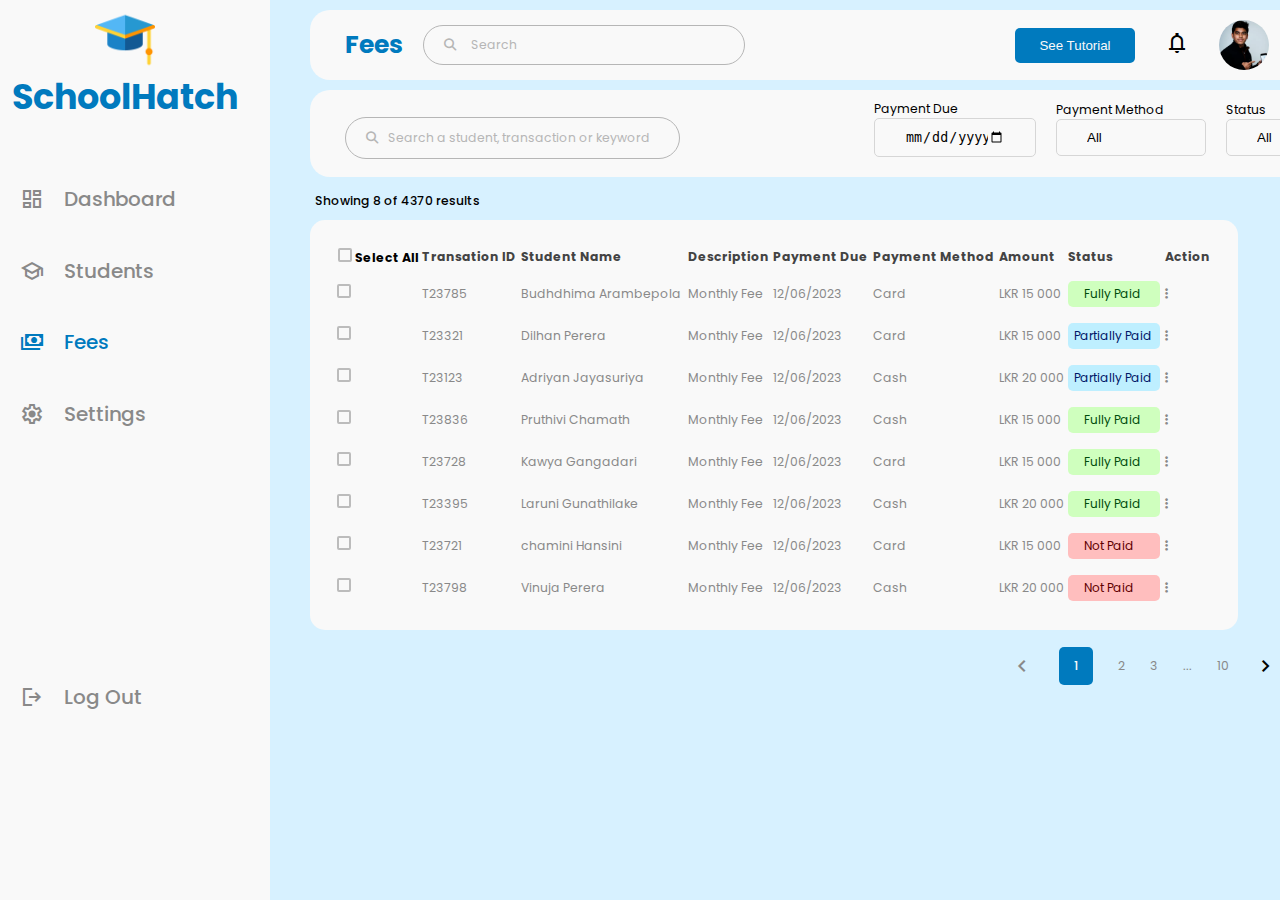
<file: Schoolhatch/feecollection.html>
<!DOCTYPE html>
<html lang="en">
<head>
    <meta charset="UTF-8">
    <meta name="viewport" content="width=device-width, initial-scale=1.0">
    <title>Fees</title>

    <!--material icon CDN-->
    <link href="https://fonts.googleapis.com/css2?family=Material+Symbols+Sharp" rel="stylesheet">
    
    <!--font awesome CDN-->
    <link href ="https://cdnjs.cloudflare.com/ajax/libs/font-awesome/6.4.0/css/all.min.css" rel="stylesheet">
    
    <!--link style sheet-->
    <link rel ="stylesheet" href="./style.css">
    
</head>
<body>
    <div class="containerStudents">
        <aside>
            <!--logo-->
            <div class="top">
                <div class="logo">
                    <img src="./images/mortarboard.png">
                    <h1 class="primary">SchoolHatch</h1>
                </div>

                <div class="close">
                    <span class="material-symbols-sharp">close</span>
                </div>
            </div>
            <!--menu bar-->
            <div class="sidebar">
                <!--Dashboard btn link-->
                <a href = "dashboard.html">
                    <span class="material-symbols-sharp">dashboard</span>
                    <h4>Dashboard</h4>
                </a>
                <!--Students btn link-->
                <a href = "students.html" >
                    <span class="material-symbols-sharp">school</span>
                    <h4>Students</h4>
                </a>

                <!--Fees btn link-->
                <a href = "feecollection.html" class="active">
                    <span class="material-symbols-sharp">payments</span>
                    <h4>Fees</h4>
                </a>

                <!--Settings btn link-->
                <a href = "#">
                    <span class="material-symbols-sharp">settings</span>
                    <h4>Settings</h4>
                </a>

                <!--Log out btn link-->
                <a href = "index.html">
                    <span class="material-symbols-sharp">logout</span>
                    <h4>Log Out</h4>
                </a>
            </div>
        </aside>

        <main>
            <!----------header section------------>
            <div class="top">
                <!---------page title--------------->
                <div class="pagetitle">
                    <h2 class="primary">Fees</h2>
                </div>

                <!----------search bar------------>
                    <div class="search-bar">
                        <span><i class="fa-solid fa-magnifying-glass"></i></span>
                        <p>Search</p>
                    </div>
    
                    <!---------top right section----------->
                    <div class="top-right">
                        <!--------menu icon------------>
                        <div class="menu-btn">
                            <span class="material-symbols-sharp">menu</span>
                        </div>
                        <!---------tutorial button------------>
                        <div class="tutorial-button">
                            <button> See Tutorial</button>
                        </div>
    
                        <!------notification icon-------------->
                        <div class="notification">
                            <span class="material-symbols-sharp">notifications</span>
                        </div>
            
                        <!--------profile picture icon----------->
                        <div class="profile-picture">
                            <img src="./images/profilepic.webp"/>
                            <div class="text">
                                <h5>Maarten Perera</h5>
                                <small>Admin</small>
                        </div>
                        </div>
                    </div>


                </div>

                <!---------filters----------->
            <div class="filters">

                
                <div class="filter-bar">
                    <!--------search bar for table------->
                    <div class="searchBarfees">
                        <span><i class="fa-solid fa-magnifying-glass"></i></span>
                        <p>Search a student, transaction or keyword</p>
                    </div>

                    <div class="filters">
                        <!--------payment due filter-------->
                    <div class="paymentDueFilter">
                        <p>Payment Due</p>
                        <input type="date" name="payment due date" class="filter">
                    </div>

                    <!--------payment method filter---------->
                    <div class="payMethodFilter">
                        <p>Payment Method</p>
                        <select name="method" class="filter">
                            <option value="All">All</option>
                            <option value="card">Card</option>
                            <option value="cash">Cash</option>
                        </select>
                    </div>

                    <!---------status filter------------>
                    <div class="statusFilter">
                        <p>Status</p>
                        <select name="status" class="filter">
                            <option value="All">All</option>
                            <option value="Fully Paid">Fully Paid</option>
                            <option value="Partially Paid">Partially Paid</option>
                            <option value="Not Paid">Not Paid</option>
                        </select>
                    </div>

                </div>
                </div>

                
            </div>

            <!--results-->
            <div class="results">
                <p>Showing 8 of 4370 results</p>
            </div>

            
                <!--Student details table-->
            <div class="feetable">

                    <table class="table">
                        <thead>
                            <tr>
                                <th id="selectall"><label for="SelectAll"><input type="checkbox" name="">
                                    Select All</Select></label></th>
                                <th class="title">Transation ID</th>
                                <th class="title">Student Name</th>
                                <th class="title">Description</th>
                                <th class="title">Payment Due</th>
                                <th class="title">Payment Method</th>
                                <th class="title">Amount</th>
                                <th class="title">Status</th>
                                <th class="title">Action</th>
                            </tr>
                        </thead>

                        <tbody>
                            <tr>
                                <td><input type="checkbox" class="select" name=""></td>
                                <td>T23785</td>
                                <td>Budhdhima Arambepola</td>
                                <td>Monthly Fee</td>
                                <td>12/06/2023</td>
                                <td>Card</td>
                                <td>LKR 15 000</td>
                                <td><p class="fullypaid">Fully Paid</p></td>
                                <td><span><i class="fa-solid fa-ellipsis-vertical"></i></span></td>
                            </tr>

                            <tr>
                                <td><input type="checkbox" name="select"></td>
                                <td>T23321</td>
                                <td>Dilhan Perera</td>
                                <td>Monthly Fee</td>
                                <td>12/06/2023</td>
                                <td>Card</td>
                                <td>LKR 15 000</td>
                                <td> <p class="partiallypaid">Partially Paid</p></td>
                                <td><span><i class="fa-solid fa-ellipsis-vertical"></i></span></td>
                            </tr>

                            <tr>
                                <td><input type="checkbox" name="select"></td>
                                <td>T23123</td>
                                <td>Adriyan Jayasuriya</td>
                                <td>Monthly Fee</td>
                                <td>12/06/2023</td>
                                <td>Cash</td>
                                <td>LKR 20 000</td>
                                <td> <p class="partiallypaid">Partially Paid</p></td>
                                <td><span><i class="fa-solid fa-ellipsis-vertical"></i></span></td>
                            </tr>

                            <tr>
                                <td><input type="checkbox" name="select"></td>
                                <td>T23836</td>
                                <td>Pruthivi Chamath</td>
                                <td>Monthly Fee</td>
                                <td>12/06/2023</td>
                                <td>Cash</td>
                                <td>LKR 15 000</td>
                                <td><p class="fullypaid">Fully Paid</p></td>
                                <td><span><i class="fa-solid fa-ellipsis-vertical"></i></span></td>
                            </tr>

                            <tr>
                                <td><input type="checkbox" name="select"></td>
                                <td>T23728</td>
                                <td>Kawya Gangadari</td>
                                <td>Monthly Fee</td>
                                <td>12/06/2023</td>
                                <td>Card</td>
                                <td>LKR 15 000</td>
                                <td><p class="fullypaid">Fully Paid</p></td>
                                <td><span><i class="fa-solid fa-ellipsis-vertical"></i></span></td>
                            </tr>

                            <tr>
                                <td><input type="checkbox" name="select"></td>
                                <td>T23395</td>
                                <td>Laruni Gunathilake</td>
                                <td>Monthly Fee</td>
                                <td>12/06/2023</td>
                                <td>Cash</td>
                                <td>LKR 20 000</td>
                                <td><p class="fullypaid">Fully Paid</p></td>
                                <td><span><i class="fa-solid fa-ellipsis-vertical"></i></span></td>
                            </tr>

                            <tr>
                                <td><input type="checkbox" name="select"></td>
                                <td>T23721</td>
                                <td>chamini Hansini</td>
                                <td>Monthly Fee</td>
                                <td>12/06/2023</td>
                                <td>Card</td>
                                <td>LKR 15 000</td>
                                <td><p class="notpaid">Not Paid</p></td>
                                <td><span><i class="fa-solid fa-ellipsis-vertical"></i></span></td>
                            </tr>

                            <tr>
                                <td><input type="checkbox" name="select"></td>
                                <td>T23798</td>
                                <td>Vinuja Perera</td>
                                <td>Monthly Fee</td>
                                <td>12/06/2023</td>
                                <td>Cash</td>
                                <td>LKR 20 000</td>
                                <td><p class="notpaid">Not Paid</p></td>
                                <td><span><i class="fa-solid fa-ellipsis-vertical"></i></span></td>
                            </tr>


                        </tbody>
                    </table>
            </div>

            <!---------pagination-------------->
            <div class="pagination">
                <div class="pages">
                    <span class="material-symbols-sharp subtext">navigate_before</span>
                    <p class="active">1</p>
                    <p class="subtext">2</p>
                    <p class="subtext">3</p>
                    <p class="subtext">...</p>
                    <p class="subtext">10</p>
                    <span class="material-symbols-sharp">navigate_next</span>
                </div>

                <!--------go to page pagination------------>
                <div class="gotopage">
                    <p class="title">Go to page</p>
                    <input type="text" name="navigate page" placeholder="1">
                    <div class="go">
                            <p class="primary">Go</p>
                            <span class="material-symbols-sharp">navigate_next</span>
                    </div>
                </div>
            </div>

        </main>
    </div>
</body>
</html>
</file>
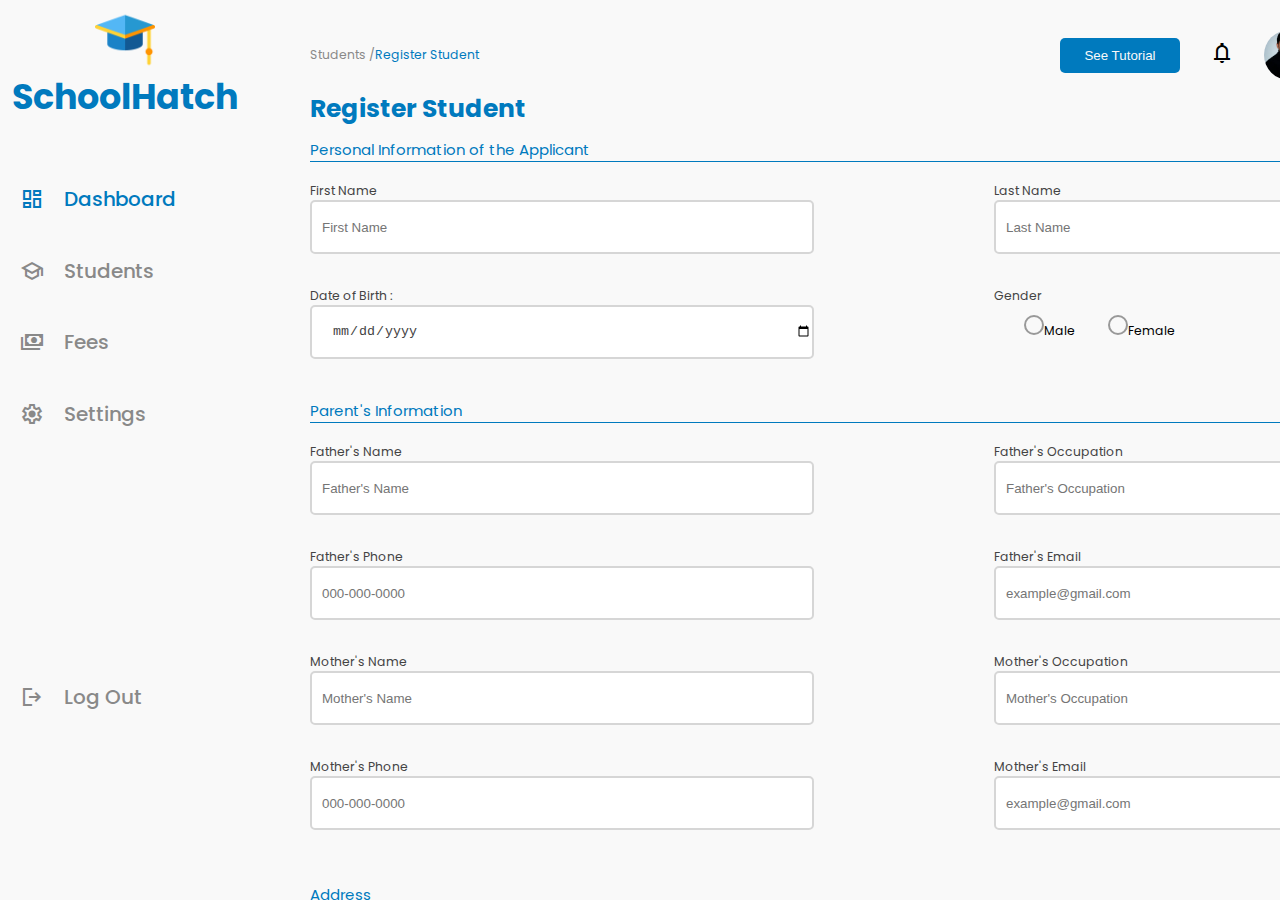
<file: Schoolhatch/registerstudent.html>
<!DOCTYPE html>
<html lang="en">
<head>
    <meta charset="UTF-8">
    <meta name="viewport" content="width=device-width, initial-scale=1.0">
    <title>Document</title>

    <!--material icon CDN-->
    <link href="https://fonts.googleapis.com/css2?family=Material+Symbols+Sharp" rel="stylesheet">
    
    <!--font awesome CDN-->
    <link href ="https://cdnjs.cloudflare.com/ajax/libs/font-awesome/6.4.0/css/all.min.css" rel="stylesheet">
    
    <!--link style sheet-->
    <link rel ="stylesheet" href="./style.css">


    <!--link script file-->
    <script defer src="index.js"></script>

</head>
<body>
    <div class="containerregstu">
        <aside>
            <!--logo-->
            <div class="top">
                <div class="logo">
                    <img src="./images/mortarboard.png">
                    <h1 class="primary">SchoolHatch</h1>
                </div>

                <div class="close">
                    <span class="material-symbols-sharp">close</span>
                </div>
            </div>
            <!--menu bar-->
            <div class="sidebar">
                <!--Dashboard btn link-->
                <a href = "dashboard.html" class="active" >
                    <span class="material-symbols-sharp">dashboard</span>
                    <h4>Dashboard</h4>
                </a>
                <!--Students btn link-->
                <a href = "students.html">
                    <span class="material-symbols-sharp">school</span>
                    <h4>Students</h4>
                </a>

                <!--Fees btn link-->
                <a href = "feecollection.html">
                    <span class="material-symbols-sharp">payments</span>
                    <h4>Fees</h4>
                </a>

                <!--Settings btn link-->
                <a href = "#">
                    <span class="material-symbols-sharp">settings</span>
                    <h4>Settings</h4>
                </a>

                <!--Log out btn link-->
                <a href = "index.html">
                    <span class="material-symbols-sharp">logout</span>
                    <h4>Log Out</h4>
                </a>
            </div>
        </aside>

        <main>
            <!--------header section------------>
            <div class="top">
                <div class="navigator">
                    <a href="students.html"><p class="subtext">Students / </p></a>
                    <a href="#"><p class="primary">Register Student</p></a>
                </div>
                <!-------top right section--------->
                <div class="top-right">
                    <!----tutorial button--------->
                    <div class="tutorial-button">
                        <button> See Tutorial</button>
                    </div>

                    <!-------notification icon--------->
                    <div class="notification">
                        <span class="material-symbols-sharp">notifications</span>
                    </div>
        
                    <!------profile picture -------->
                    <div class="profile-picture">
                        <img src="./images/profilepic.webp"/>
                        <div class="text">
                            <h5>Maarten Jayasuriya</h5>
                            <small>Admin</small>
                    </div>
                    </div>
                </div>
            </div>

            <!-------page title---------->
            <div class="pagetitle">
                <h2 class="primary">Register Student</h2>
            </div>

            <!-----student personal information section----------->
            <div class="personalinfo">
                <div class="personalinfotitle">
                    <h6 class="primary">Personal Information of the Applicant</h6>
                    <hr>
                </div>

            <!--student registraion form-->
            <form action = "students.html" name = "form" onsubmit = "return studentinfovalidation()">
                <div class="inputs">
                    <form>
                    <div class="names" id="inputgap">
                        <!------first name input------->
                        <div class="firstname">
                            <p class="title">First Name</p>
                            <input type="text" id = "fname" name="first name" placeholder="First Name" class="reginput">
                            <div id="errorfname" class="error"></div>
                        </div>

                        <!------last name input--------->
                        <div class="lastname">
                            <p class="title">Last Name</p>
                            <input type="text" id = "lname" name="last name" placeholder="Last Name" class="reginput">
                            <div id="errorlname" class="error"></div>
                        </div>
                    </div>

                    <div class="dobgender" id="inputgap">
                        <!--------dob input-------->
                        <div class="dob">
                            <p class="title">Date of Birth : </p>
                            <input type="date" name="date of birth" class="reginput">
                        </div>

                        <!--------gender input--------->
                        <div class="gender">
                            <p class="title">Gender</p>
                            <input type="radio" name="gender" value="male" class="regradio">Male
                            <input type="radio" name="gender" value="female">Female
                        </div>
                    </div>
                
            </div>

            <!--------parent infomation section----------->
            <div class="parentinfo">
                <div class="parentinfotitle">
                    <h6 class="primary">Parent's Information</h6>
                    <hr class="primary">
                </div>

                <div class="inputs">

                    <!--father's information-->
                    <div class="father">
                        <div class="nameoccupation" id="inputgap">
                            <!---------father's first name-->
                            <div class="fathername">
                                <p class="title">Father's Name</p>
                                <input type="text" id = "fathername" name="father name" placeholder="Father's Name" class="reginput">
                                <div id="errorfathername" class="error"></div>
                            </div>

                            <!--------father's occupation---------->
                            <div class="occupation">
                                <p class="title">Father's Occupation</p>
                                <input type="text" id = "fatheroccupation" name="occupation" placeholder="Father's Occupation" class="reginput">
                                <div id="errorfatheroccupation" class="error"></div>
                            </div>
                        </div>

                        <div class="fathercontact" id="inputgap">
                            <!---------father's phone number input---------->
                            <div class="phone">
                                <p class="title">Father's Phone</p>
                                <input type="text" id = "fatherphone" name="father phone" placeholder="000-000-0000" class="reginput">
                                <div id="errorfatherphone" class="error"></div>
                            </div>

                            <!-----------father's email input----------->
                            <div class="email">
                                <p class="title">Father's Email</p>
                                <input type="text" id = "fatheremail" name="father email" placeholder="example@gmail.com" class="reginput">
                                <div id="errorfatheremail" class="error"></div>
                            </div>
                        </div>
                    </div>

                    <!--maother's informations-->
                    <div class="mother">
                        <div class="nameoccupation" id="inputgap">
                            <!----------mother's name--------->
                            <div class="mothername">
                                <p class="title">Mother's Name</p>
                                <input type="text" id = "mothername" name="mother name" placeholder="Mother's Name" class="reginput">
                                <div id="errormothername" class="error"></div>
                            </div>

                            <!----------mother's occupation------------>
                            <div class="occupation">
                                <p class="title">Mother's Occupation</p>
                                <input type="text" id = "motheroccupation" name="occupation" placeholder="Mother's Occupation" class="reginput">
                                <div id="errormotheroccupation" class="error"></div>
                            </div>
                        </div>

                        <div class="mothercontact" id="inputgap">
                            <!--------mother's phone number input ------------->
                            <div class="phone">
                                <p class="title">Mother's Phone</p>
                                <input type="text" id = "motherphone" name="mother phone" placeholder="000-000-0000" class="reginput">
                                <div id="errormotherphone" class="error"></div>
                            </div>

                            <!---------mother's email input--------------->
                            <div class="email">
                                <p class="title">Mother's Email</p>
                                <input type="text" id = "motheremail" name="mother email" placeholder="example@gmail.com" class="reginput">
                                <div id = "errormotheremail" class = "error"></div>
                            </div>
                        </div>
                    </div>
                </div>
            </div>

            <!--address information-->
            <div class="address">
                <!--address title-->
                <div class="addresstitle">
                    <h6 class="primary">Address</h6>
                    <hr class="primary">
                </div>

                <!--address lines-->
                <div class="addresslines" id="inputgap">
                    
                    <!--address line 1-->
                    <div class="addressline1">
                        <p class="title">Address Line 1</p>
                        <input type="text" id = "addline" name="address line 1" placeholder="Address Line 1" class="reginput">
                        <div id="erroraddressline1" class="error"></div>
                    </div>

                    <!--address line 2-->
                    <div class="addressline2">
                        <p class="title">Address Line 2 <small>(optional)</small></p> 
                        <input type="text"  name="address line 2" placeholder="Address Line 2" class="reginput">
                    </div>
                </div>

                <!--city and postal code information-->
                <div class="citypostal" id="inputgap">
                    <!--city information-->
                    <div class="city">
                        <p class="title">City</p>
                        <input type="text" id = "city" name="city" placeholder="City" class="reginput">
                        <div id = "errorcity" class="error"></div>
                    </div>

                    <!--postal code information-->
                    <div class="postalcode">
                        <p class="title">Postal Code</p>
                        <input type="text" id = "postalcode" name="postalcode" placeholder="11500" class="reginput">
                        <div id = "errorpostal" class="error"></div>
                    </div>
                </div>

                <!-----------cancel, clear and register buttons------------>
                <div class="buttons">
                    <div class="cancelbtn">
                        <a href="students.html" class="buttoncancel">Cancel</a>
                    </div>

                    <div class="clearbtn">
                        <a href="#" type="reset" class="buttonmid">Clear</a>
                    </div>

                    <div class="registerbtn">
                        <input type="submit" value="Register" name="register" class="button"/>
                    </div>
                </div>

            </form>
            </div>

        </main>
    </div>
    
</body>
</html>
</file>
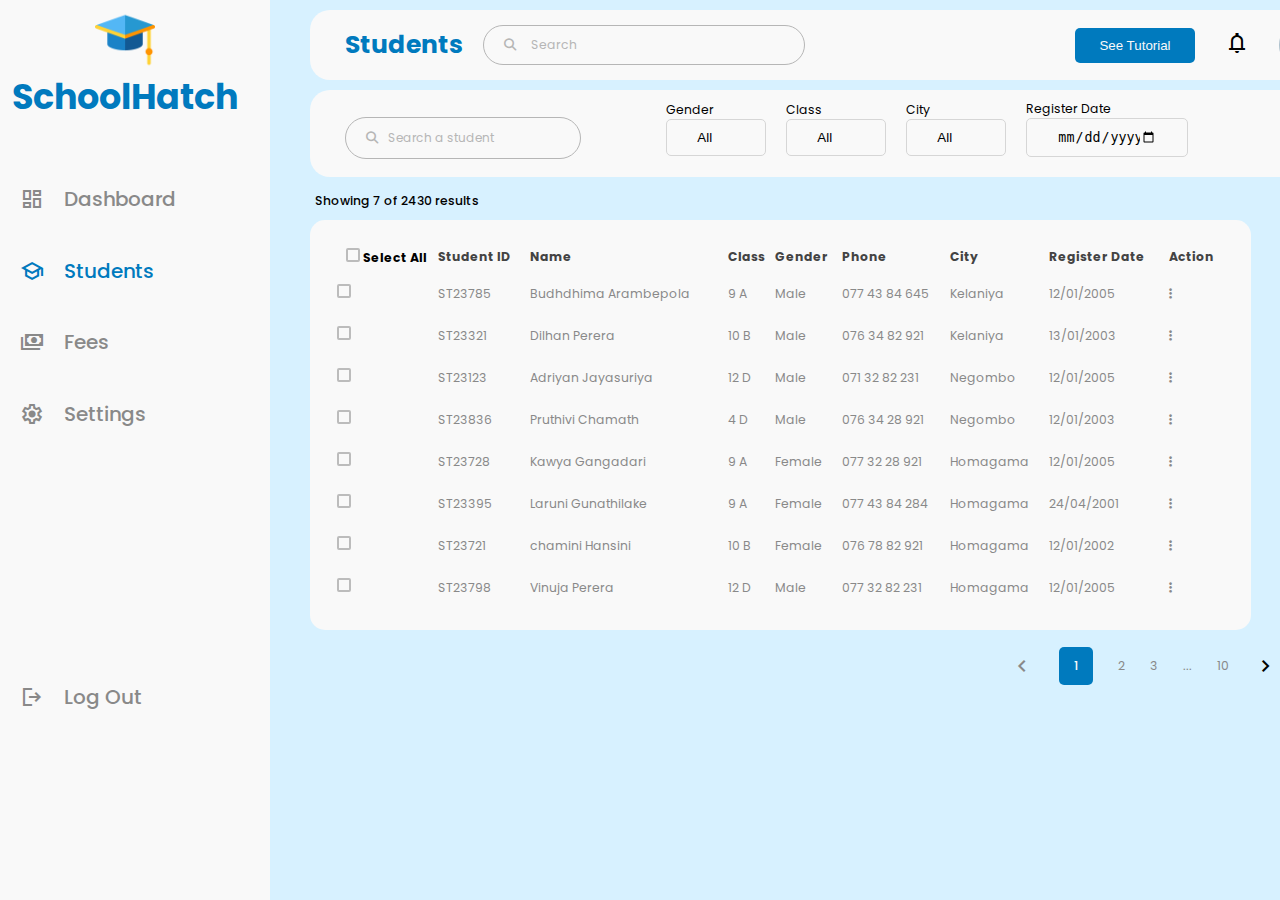
<file: Schoolhatch/students.html>
<!DOCTYPE html>
<html lang="en">
<head>
    <meta charset="UTF-8">
    <meta name="viewport" content="width=device-width, initial-scale=1.0">
    <title>Students</title>

    <!--material icon CDN-->
    <link href="https://fonts.googleapis.com/css2?family=Material+Symbols+Sharp" rel="stylesheet">
    
    <!--font awesome CDN-->
    <link href ="https://cdnjs.cloudflare.com/ajax/libs/font-awesome/6.4.0/css/all.min.css" rel="stylesheet">
    
    <!--link style sheet-->
    <link rel ="stylesheet" href="./style.css">
    
</head>
<body>
    <div class="containerStudents">
        <aside>
            <!--logo-->
            <div class="top">
                <div class="logo">
                    <img src="./images/mortarboard.png">
                    <h1 class="primary">SchoolHatch</h1>
                </div>

                <div class="close">
                    <span class="material-symbols-sharp">close</span>
                </div>
            </div>
            <!--menu bar-->
            <div class="sidebar">
                <!--Dashboard btn link-->
                <a href = "dashboard.html">
                    <span class="material-symbols-sharp">dashboard</span>
                    <h4>Dashboard</h4>
                </a>
                <!--Students btn link-->
                <a href = "students.html"  class="active">
                    <span class="material-symbols-sharp">school</span>
                    <h4>Students</h4>
                </a>

                <!--Fees btn link-->
                <a href = "feecollection.html">
                    <span class="material-symbols-sharp">payments</span>
                    <h4>Fees</h4>
                </a>

                <!--Settings btn link-->
                <a hre = "#">
                    <span class="material-symbols-sharp">settings</span>
                    <h4>Settings</h4>
                </a>

                <!--Log out btn link-->
                <a href = "index.html">
                    <span class="material-symbols-sharp">logout</span>
                    <h4>Log Out</h4>
                </a>
            </div>
        </aside>

        <main>
            <!---header section-->
            <div class="top">
                <!----------menu icon---------->
                <div class="menu-btn">
                    <span class="material-symbols-sharp">menu</span>
                </div>
                <!--------page title---------->
                <div class="pagetitle">
                    <h2 class="primary">Students</h2>
                </div>
                <!------------search bar-------------->
                    <div class="search-bar">
                        <span><i class="fa-solid fa-magnifying-glass"></i></span>
                        <p>Search</p>
                    </div>
    
                    <div class="top-right">
                        <!-------------tutorial button---------->
                        <div class="tutorial-button">
                            <button> See Tutorial</button>
                        </div>
    
                        <!------notification icon--------->
                        <div class="notification">
                            <span class="material-symbols-sharp">notifications</span>
                        </div>
            
                        <!----------profile picture icon---------->
                        <div class="profile-picture">
                            <img src="./images/profilepic.webp"/>
                            <div class="text">
                                <h5>Maarten Perera</h5>
                                <small>Admin</small>
                        </div>
                        </div>
                    </div>


                </div>

            <div class="filters">


                <!--------filters------------>
                <div class="filter-bar">
                    <div class="searchBar">
                        <span><i class="fa-solid fa-magnifying-glass"></i></span>
                        <p>Search a student</p>
                    </div>

                    <div class="filters">
                    <!-----gender filter---------->
                    <div class="genderFilter">
                        <p>Gender</p>
                        <select name="Gender" class="filter">
                            <option value="All">All</option>
                            <option value="Male">Male</option>
                            <option value="Female">Female</option>
                        </select>
                    </div>

                    <!----------class filter---------->
                    <div class="classFilter">
                        <p>Class</p>
                        <select name="Class" class="filter">
                            <option value="All">All</option>
                            <option value="9A">9A</option>
                            <option value="9B">9B</option>
                            <option value="9C">9B</option>
                            <option value="9D">9D</option>
                            <option value="10A">10A</option>
                            <option value="10B">10B</option>
                            <option value="10C">10C</option>
                        </select>
                    </div>

                    <!--------city filter------------>
                    <div class="cityFilter">
                        <p>City</p>
                        <select name="City" class="filter">
                            <option value="All">All</option>
                            <option value="Kelaniya">Kelaniya</option>
                            <option value="Colombo">Colombo</option>
                            <option value="Homagama">Homagama</option>
                            <option value="Negombo">Negombo</option>
                            <option value="Ja-Ela">Ja-Ela</option>
                        </select>
                    </div>

                    <!------------register date filter------------------>
                    <div class="registerDateFilter">
                        <p>Register Date</p>
                        <input type="date" name="Register Date" class="filter">
                    </div>

                    <!-----------new student register button------------>
                    <div class="registerStudent">
                        <a href="registerstudent.html" class="button">Register a student</a>
                    </div>
                </div>
                </div>

                
            </div>
            <div class="results">
                <p>Showing 7 of 2430 results</p>
            </div>

            
                <!--Student details table-->
            <div class="studenttable">

                    <table class="table">
                        <thead>
                            <tr>
                                <th id="selectall"><label for="SelectAll"><input type="checkbox" name="">
                                    Select All</Select></label></th>
                                <th class="title">Student ID</th>
                                <th class="title">Name</th>
                                <th class="title">Class</th>
                                <th class="title">Gender</th>
                                <th class="title">Phone</th>
                                <th class="title">City</th>
                                <th class="title">Register Date</th>
                                <th class="title">Action</th>
                            </tr>
                        </thead>

                        <tbody>
                            <tr>
                                <td><input type="checkbox" class="select" name=""></td>
                                <td>ST23785</td>
                                <td>Budhdhima Arambepola</td>
                                <td>9 A</td>
                                <td>Male</td>
                                <td>077 43 84 645</td>
                                <td>Kelaniya</td>
                                <td>12/01/2005</td>
                                <td><span><i class="fa-solid fa-ellipsis-vertical"></i></span></td>
                            </tr>

                            <tr>
                                <td><input type="checkbox" name="select"></td>
                                <td>ST23321</td>
                                <td>Dilhan Perera</td>
                                <td>10 B</td>
                                <td>Male</td>
                                <td>076 34 82 921</td>
                                <td>Kelaniya</td>
                                <td>13/01/2003</td>
                                <td><span><i class="fa-solid fa-ellipsis-vertical"></i></span></td>
                            </tr>

                            <tr>
                                <td><input type="checkbox" name="select"></td>
                                <td>ST23123</td>
                                <td>Adriyan Jayasuriya</td>
                                <td>12 D</td>
                                <td>Male</td>
                                <td>071 32 82 231</td>
                                <td>Negombo</td>
                                <td>12/01/2005</td>
                                <td><span><i class="fa-solid fa-ellipsis-vertical"></i></span></td>
                            </tr>

                            <tr>
                                <td><input type="checkbox" name="select"></td>
                                <td>ST23836</td>
                                <td>Pruthivi Chamath</td>
                                <td>4 D</td>
                                <td>Male</td>
                                <td>076 34 28 921</td>
                                <td>Negombo</td>
                                <td>12/01/2003</td>
                                <td><span><i class="fa-solid fa-ellipsis-vertical"></i></span></td>
                            </tr>

                            <tr>
                                <td><input type="checkbox" name="select"></td>
                                <td>ST23728</td>
                                <td>Kawya Gangadari</td>
                                <td>9 A</td>
                                <td>Female</td>
                                <td>077 32 28 921</td>
                                <td>Homagama</td>
                                <td>12/01/2005</td>
                                <td><span><i class="fa-solid fa-ellipsis-vertical"></i></span></td>
                            </tr>

                            <tr>
                                <td><input type="checkbox" name="select"></td>
                                <td>ST23395</td>
                                <td>Laruni Gunathilake</td>
                                <td>9 A</td>
                                <td>Female</td>
                                <td>077 43 84 284</td>
                                <td>Homagama</td>
                                <td>24/04/2001</td>
                                <td><span><i class="fa-solid fa-ellipsis-vertical"></i></span></td>
                            </tr>

                            <tr>
                                <td><input type="checkbox" name="select"></td>
                                <td>ST23721</td>
                                <td>chamini Hansini</td>
                                <td>10 B</td>
                                <td>Female</td>
                                <td>076 78 82 921</td>
                                <td>Homagama</td>
                                <td>12/01/2002</td>
                                <td><span><i class="fa-solid fa-ellipsis-vertical"></i></span></td>
                            </tr>

                            <tr>
                                <td><input type="checkbox" name="select"></td>
                                <td>ST23798</td>
                                <td>Vinuja Perera</td>
                                <td>12 D</td>
                                <td>Male</td>
                                <td>077 32 82 231</td>
                                <td>Homagama</td>
                                <td>12/01/2005</td>
                                <td><span><i class="fa-solid fa-ellipsis-vertical"></i></span></td>
                            </tr>


                        </tbody>
                    </table>
            </div>

            <!-------pagination------------>
            <div class="pagination">
                <div class="pages">
                    <span class="material-symbols-sharp subtext">navigate_before</span>
                    <p class="active">1</p>
                    <p class="subtext">2</p>
                    <p class="subtext">3</p>
                    <p class="subtext">...</p>
                    <p class="subtext">10</p>
                    <span class="material-symbols-sharp">navigate_next</span>
                </div>

                <!-------go to page pagination section----------->
                <div class="gotopage">
                    <p class="title">Go to page</p>
                    <input type="text" name="navigate page" placeholder="1">
                    <div class="go">
                            <p class="primary">Go</p>
                            <span class="material-symbols-sharp">navigate_next</span>
                    </div>
                </div>
            </div>

        </main>
    </div>
</body>
</html>
</file>
<file: Schoolhatch/style.css>
@import url('https://fonts.googleapis.com/css2?family=Poppins:wght@300;400;500;600;700&display=swap');

:root{
    --color-primary: #007ABE;
    --color-white: #F9F9F9;
    --color-darkgray : #898989;
    --color-lightgray : #D6D6D6;
    --color-lightblue : #D7F1FF;
    --color-primaryblack : #434343;
    --color-subgray : #B6B6B6;
    --color-secondaryblue :#87D4FF;

    --color-fullypaid: #CFFFBE;
    --color-partiallypaid: #BEEFFF;
    --color-notpaid: #FFBEBE;

    --color-fullypaidtext: #004C0C;
    --color-partiallypaidtext: #001767;
    --color-notpaidtext: #5F0000;

    --card-border-radius : 2rem;
    --chart-border-radius: 15px;
    --textbox-border-radius : 0.3rem;

    --card-padding : 1.8rem;
    --box-shadow: 0 1rem 1rem var(--color-subgray);

}

*{
    margin:0;
    padding: 0;
    outline:0;
    appearance: none;
    border:0;
}

html{
    font-size: 14px;
}

body{
    width: 100vw;
    height: 100vh;
    font-family: poppins,sans-serif;
    font-size: 0.88rem;
    background: var(--color-lightblue);
    overflow-x: hidden;
    user-select: none;

}

.containerindex{
    display: grid;
    height: 100vh;
    background-color: var(--color-lightblue);
    grid-template-columns: 300px auto;
    gap: 20px;
}

.close{
    display: none;
}
img{
    display: block;
    width: 100%;
}

h1{
    font-size: 35px;
}

h2{
    font-size: 25px;
}

h3{
    font-size: 18px;
    font-weight: 600;
}

h4{
    font-size: 20px;
    font-weight: 500;
}

h5{
    font-size: 15px;
    font-weight: 500;
}

h6{
    font-size: 15px;
    font-weight: 400;
}

small{
    font: size 18px;;
}

.profile-photo{
    width: 71px;
    height: 71px;
    border-radius: 50%;
    overflow: hidden;
}

.text-muted{
    color: var(--color-darkgray);
}

p{

}

.primary{
    color: var(--color-primary);
}

.title{
    color: var(--color-primaryblack);
}

.info{
    color: var(--color-subgray);
}

.subtext{
    color:var(--color-darkgray);
}

.secondaryblue{
    color: var(--color-secondaryblue);
}

.active{
    color: var(--color-primary);
}

.button{
    background-color: var(--color-primary);
    color: var(--color-white);
    font-size: 12px;
    height: 45px;
    width: 186px;
    border-radius: 5px;
    padding: 15px 20px;
}

.buttoncancel{
    background-color: var(--color-subgray);
    color: var(--color-primaryblack);
    font-size: 12px;
    border-radius: 5px;
    padding: 15px 20px;
}

.buttonmid{
    background-color: var(--color-darkgray);
    color: var(--color-white);
    font-size: 12px;
    border-radius: 5px;
    padding: 15px 20px;
}

.containerStudents main .filters i{
    margin-left: 0px;
}

.filter{
    background-color: var(--color-white);
    padding: 10px 30px;
    border-radius: 5px;
    width: 100px;
    border: 0.5px solid var(--color-lightgray);
}


.input-control {
    display: flex;
    flex-direction: column;
}

.input-control input {
    border: 2px solid #f0f0f0;
	border-radius: 4px;
	display: block;
	font-size: 12px;
	padding: 10px;
	width: 100%;
}

.input-control input:focus {
    outline: 0;
}

.input-control.success input {
    border-color: #09c372;
}

.input-control.error input {
    border-color: #ff3860;
}

.error {
    color: #ff3860;
    font-size: 11px;
    height: 13px;
}


.top .menu-btn{
    display: none;
}

aside{
    height: 100vh;
    background-color: var(--color-white);
    width: 300px;
    margin-left: -30px;
}

aside .top{
    display: flex;
    align-items: center;
    justify-content: center;
    margin: auto;
    margin-left: 70px;
    width: 50%;
    padding: 10px;
}

aside .logo img{
    display: flex;
    align-items: center;
    margin: auto;
    width: 60px;
    height: 60px;
    justify-content: center;
}


aside .sidebar{
    flex-direction: column;
    position: relative;
    height: 40vh;
    margin: auto;
    justify-content: center;
    top: 40px;
    gap: 40px;
    padding-left: 50px;
}

aside .sidebar a{
    display: flex;
    align-items: center;
    gap: 20px;
    padding-bottom: 20px;
    color: var(--color-darkgray);
    position: relative;
    height: 3.7rem;
    transition: all 300ms ease;

}

aside .sidebar a:last-child{
    position: absolute;
    bottom: -15rem;
    width: 100%;
}

aside .close{
    position:absolute;
    margin-top: -60px;
    margin-left: 220px;
}
aside .sidebar a.active{
    font-weight: 600;
    color: var(--color-primary);
}


.containerindex main{
    margin-top: 10px;
}

aside .sidebar a:hover{
    color: var(--color-primary);
}


main{
    margin-left: -10px;
    overflow-x: auto;
}
main .top{
    display: grid;
    grid-template-columns: repeat(5, 1fr);
    align-items: center;
    background-color: var(--color-white);
    padding: 10px 20px;
    width: 1130px;
    border-radius: 20px;
    margin: 0;
}

main .top .top-right .menu-btn{
    display: none;
}

main .top .top-right{
    margin-left: 200px;
    display: flex;
    gap: 30px;
    align-items: center;
}

main .top .search-bar{
    display: flex;
    margin-left: 40px;
    padding: 10px;
    background-color: var(--color-white);
    border: 1px solid var(--color-subgray);
    width: 300px;
    align-items: center;
    border-radius: var(--card-border-radius);
    color: var(--color-subgray);
    text-indent: 5px;
}

main .top .search-bar p{
    margin-left: 10px;
}

main .tutorial-button  button{
    padding: 10px 20px;
    background-color: var(--color-primary);
    border-radius: 5px;
    width: 120px;
    align-items: center;
    color: var(--color-white);
}


main .profile-picture{
    display: flex;
    width: 300px;
    gap: 20px;
    font-size: 16px;
    align-items: center;
}

main .profile-picture img{
    width: 50px;
    height: 50px;
    border-radius: 500px;
    object-fit: cover;
}

main .insights{
    display: grid;
    grid-template-columns: repeat(4, 1fr);
    gap: 20px;
    display: flex;
    height: 100px;
}

main .insights span {
    color: var(--color-primary);
    font-size: 50px;
}

main .insights h3{
    margin-left: 30px;
}

main .students{
    display: flex;
    background-color: var(--color-white);
    border-radius: var(--card-border-radius);
    margin-top: 10px;
    padding: var(--card-padding);
    align-items: center;
}

main .students:hover{
    box-shadow: var(--box-shadow);
    transition: all 300ms ease;
}

main .teachers{
    display: flex;
    background-color: var(--color-white);
    border-radius: var(--card-border-radius);
    margin-top: 10px;
    padding: var(--card-padding);
    align-items: center;
}

main .teachers:hover{
    box-shadow: var(--box-shadow);
    transition: all 300ms ease;
}

main .absent-students{
    display: flex;
    background-color: var(--color-white);
    border-radius: var(--card-border-radius);
    margin-top: 10px;
    padding: var(--card-padding);
    align-items: center;
}

main .absent-students:hover{
    box-shadow: var(--box-shadow);
    transition: all 300ms ease;
}

main .insights .students > div{
    margin-top: 10px;
}

main .insights .teachers > div{
    margin-top: 10px;
}

main .insights .absent-students > div{
    margin-top: 10px;
}

main .insights .totalRevenue > div{
    margin-top: 10px;
}

main .totalRevenue{
    display: flex;
    background-color: var(--color-white);
    border-radius: var(--card-border-radius);
    margin-top: 10px;
    padding: var(--card-padding);
    align-items: center;
}

main .totalRevenue:hover{
    box-shadow: var(--box-shadow);
    transition: all 300ms ease;
}


/*styling for students card*/
main .middle-part{
    display: flex;
    align-items: center;
}
main .middle-part .student-count-gender{
    margin-top: -35px;
}

main .middle-part .student-count-gender .studentcounttitle{
    display: flex;
    gap: 50px;
    margin-top: 45px;
    padding-top: 20px;
}
main .middle-part .student-count-gender .studentcounttitle select{
    height: 40px;
    background-color: transparent;
    border-color: transparent;
    margin-top: -5px;
}

main .middle-part .student-count-gender .top{
    display: flex;
}

main .middle-part .student-count-gender .diagram{
    display: flex;
}


main .middle-part .student-count-gender .piechart{
    color: var(--color-primaryblack);
    background-color: var(--color-white);
    border-radius: var(--chart-border-radius);
    padding-left: 20px;
    padding-right: 5px;
    width: 265px;

}


/*styling for table*/
main .middle-part .pending-fees{
    margin-top: 10px;
    margin-left: 20px;
    background-color: var(--color-white);
    border-radius: var(--chart-border-radius);
    padding-top: 20px;
    padding-left: 20px;

}


main .middle-part .pending-fees table{
    text-align: left;
    transition: all 300ms ease;
    width: 805px;
    margin-top: 20px;
    padding-bottom: 20px;
}

main table tbody td{
    height: 30px;
    color: var(--color-darkgray);
}

main table tbody tr:last-child{
    border: none;
}

main .diagrams {
    display: flex;
    gap: 20px;
    padding-top: 10px;
}


main .diagrams .earnings{
    color: var(--color-primaryblack);
    background-color: var(--color-white);
    border-radius: var(--chart-border-radius);
    padding-top:15px;
    padding-left: 20px;
    padding-right: 5px;
}

main .diagrams .earnings canvas{
    margin-top: -10px;
    margin-left: -25px;
    
}

main .diagrams .registrations h3{
    color: var(--color-primaryblack);
}

main .diagrams .registrations {
    color: var(--color-primaryblack);
    background-color: var(--color-white);
    border-radius: var(--chart-border-radius);
    padding-top:15px;
    padding-left: 20px;
    padding-right: 5px;
}

main .diagrams .registrations canvas{
    margin-top: 10px;
    margin-left: -25px;
}

/* styling for log in  page*/
.container{
    display: grid;
    height: 100vh;
    margin: auto;
    background-color: var(--color-white);
    grid-template-columns: 2fr 2fr;
    grid-template-areas: 
    "left"
    "right";
    gap: 20px;
}
.container .left-login{
    align-items: center;
    justify-content: center;
    grid-area: left;
    
}
.container form{
    margin: auto;
    padding: 30px;
    width: 400px;
    height: auto;
    overflow: hidden;
    margin-top: 30px;
    margin-left: 80px;
}

.container form h2{
    margin-left: 45px;
}

.container .left-login .logo{
    display: flex;
    align-items:center;
    margin-left: -200px;
    margin-top: 20px;
    justify-content: center;
}

.container .left-login .logo img{
    width: 80px;
}

.container .left-login .inputs{
    margin-left: 45px;
}

.container .left-login .inputs .email{
    margin-top: 20px;
}

.container .left-login .inputs .password{
    margin-top: 20px;
}

.container .left-login input{
    border: 2px solid #D6D6D6;
    height: 50px;
    width: 330px;
    color: var(--color-primaryblack);
    border-radius: 5px;
    text-indent: 10px;
}
.container .left-login .options input{
    width: 20px;
    height: 20px;
    border-color: var(--color-darkgray);
}
.container .left-login .options label{
    margin-left: 20px;
}
.container .left-login .options{
    display: flex;
    margin-top: 20px;
    align-items: center;
    justify-content: center;
    gap: 55px;
    margin-left: 15px;
}

.container .left-login .options .rememberMe{
    display: flex;
    align-items: center;
    justify-content: center;
}

.container .left-login .login{
    margin-left: 45px;
}

.container .left-login .login input{
    color: var(--color-white);
    margin-top: 20px;
    border-color: var(--color-primary);
}

.container .left-login .register-redirect{
    margin-top: 20px;
    display:flex;
    align-items: center;
    justify-content: center;
}

.container .left-login a:last-child{
    margin-left: 10px;
}

.container .right img{
    width: 900px;
    padding: 30px;
}


/*styling for register page */

.container .form-register{
    margin: auto;
    padding: 30px;
    width: 500px;
    height: auto;
    overflow: hidden;
    margin-top: 30px;
    margin-left: 80px;
}

.container .left-login .logo-register{
    display: flex;
    align-items:center;
    margin-left: -400px;
    margin-top: 20px;
    justify-content: center;
}

.container .left-login .logo-register img{
    width: 80px;
}
.container .form-register h2{
    margin-left: 0px;
}

.container .form-register input{
    width: 250px;
    text-indent: 10px;
}

.container .name{
    display: flex;
    gap: 20px;
    margin-top: 20px;
}

.container .contact{
    display: flex;
    gap: 20px;
    margin-top: 20px;
}

.container .passwords{
    display: flex;
    gap: 20px;
    margin-top: 20px;
}

.container .form-register .register input{
    margin-top: 20px;
    color: var(--color-white);
    border-color: var(--color-primary);
    width: 525px;
    font-size: 16px;
}
.submit-button{
    background-color: var(--color-primary);
}

.container .form-register .register input{
    width: 525px;
    font-size: 14px;
}


.container .form-register .login-redirect{
    display: flex;
    align-items: center;
    justify-content: center;
    margin-top: 20px;
}

a:link{
    text-decoration: none;
}
.container .right-register{
    width: 800px;
}

/*styling for students page */
.containerStudents{
    display: grid;
    height: 100vh;
    grid-template-columns: 300px auto;
    grid-template-areas: 
    "left"
    "right";
    gap: 20px;
}

.containerStudents main .top{
    margin-top: 10px;
}

.containerStudents main .top .search-bar{
    margin:0;
    margin-left: 20px;
}

.containerStudents main .top .top-right{
    margin-left: 270px;
}

main .filters{
    margin-top: 10px;
    background-color: var(--color-white);
    padding: 10px 10px;
    border-radius:20px;
    width: 1150px;
    align-items: center;
    justify-content: center;
}

main .top .pagetitle{
    margin-left: 15px;
}

main .filters .navigator{
    display: flex;
    gap: 5px;
    margin-top: 20px;
}

main .filters .navigator h4{
    font-size: small;
}

main .filters .filter-bar{
    display: flex;
    align-items:last baseline;
    gap: 50px;
    margin-top: -20px;
}

main .filters .filter-bar .filters{
    display: flex;
    gap: 20px;
    align-items:last baseline;
}

main .filters .filter-bar .searchBar{
    display: flex;
    align-items: center;
    background-color: var(--color-white);
    color: var(--color-subgray);
    border: 1px solid var(--color-subgray);
    padding: 10px;
    width: 300px;
    height: 20px;
    border-radius: var(--card-border-radius);
    text-indent: 5px;
    gap: 5px;
    margin-left: 25px;

}

main .filters .filter-bar .searchBarfees{
    display: flex;
    align-items: center;
    background-color: var(--color-white);
    color: var(--color-subgray);
    border: 1px solid var(--color-subgray);
    padding: 10px;
    width: 500px;
    height: 20px;
    border-radius: var(--card-border-radius);
    text-indent: 5px;
    gap: 5px;
    margin-left: 25px;

}


main .filters .filter-bar .searchBar p{
    font-size: 12px;
}

main .filters .filter-bar .registerStudent{
    margin-left: 40px;
}

main .filters .filter-bar .registerStudent a{
    margin-left: 35px;
}

main .results{
    margin-top: 15px;
    font-weight: 500;
    margin-left: 5px;
}
main .pagination{
    display: flex;
    gap: 50px;
    margin-top: 15px;
    margin-left: 700px;
    align-items: center;
}

main .pagination .pages{
    display: flex;
    gap: 25px;
    align-items: center;

}

main .pagination .pages .active{
    background-color: var(--color-primary);
    color: var(--color-white);
    font-weight: 500;
    padding: 10px 15px;
    border-radius: 5px;
}

main .pagination .pages .subtext:hover{
    color: var(--color-primary);
    font-weight: 600;
}

main .pagination .gotopage{
    display: flex;
    gap: 15px;
    align-items: center;
    justify-content: center;
    
}


main .pagination .gotopage .go{
    display: flex;
    align-items: center;
    justify-content: center;
    color: var(--color-primary);
}

main .pagination .gotopage input{
    height: 40px;
    width: 40px;
    text-align: center;
    font-size: 16px;
    border-radius: 5px;
    border: 1px solid var(--color-primary);
    background-color: var(--color-white);
}

.containerStudents .studenttable table{
    width: 97%;
}
.table{
    background-color: var(--color-white);
    border-radius: var(--chart-border-radius);
    padding: var(--card-padding);
    text-align: left;
    transition: all 300ms ease;
    width: 93.8%;
    margin-top: 10px;
}

main table tbody td{
    height: 30px;
    padding-top: 10px;
    color: var(--color-darkgray);
}

main table input{
    width: 14px;
    height: 14px;
    border: 2px solid #bcbcbc;
    border-radius: 2px;
    cursor: pointer;
}

#selectall{
    display: flex;
    justify-content: center;
    align-items: center;
}

/*styling for register student page */
.containerregstu{
    display: grid;
    height: 100vh;
    width: 1540px;
    background-color: var(--color-white);
    grid-template-columns: 300px auto;
    grid-template-areas: 
    "left"
    "right";
    gap: 20px;
}
.containerregstu form{
    width: 900px;
}


.containerregstu main{
    margin-top: 20px;
    overflow-x: auto;
}

.containerregstu main .top .navigator{
    display: flex;
    width: 300px;
    margin-left: -20px;
}

.containerregstu main .top .top-right{
    margin-left: 450px;
}


.containerregstu main .personalinfo .personalinfotitle{
    margin-top: 10px;
}

.containerregstu main hr{
    height: 1px;
    width: 1180px;
    border-width: 0;
    background-color: var(--color-primary);
}

.reginput {
    border: 2px solid #D6D6D6;
    height: 50px;
    width: 500px;
    color: var(--color-primaryblack);
    border-radius: 5px;
    text-indent: 10px;
}


.containerregstu main .personalinfo .inputs .father{
    margin-top: 20px;
}

.containerregstu main form .inputs .dobgender .gender input[type="radio"]{
    appearance: none;
  -webkit-appearance: none;
  -moz-appearance: none;
  /* Create a custom radio button */
  width: 20px;
  height: 20px;
  border-radius: 50%;
  border: 2px solid #999;
  outline: none;
  transition: border-color 0.2s;
  margin-left: 30px;
  margin-top: 10px;
}


.containerregstu main form .inputs .dobgender .gender input[type="radio"]:checked{
    /* Change the border color when the radio button is checked */
  border-color: #007bff;
  background-color: #007bff;
}

.containerregstu main .parentinfo{
    margin-top: 40px;
}


#inputgap{
    display: flex;
    gap: 180px;
    margin-top: 20px;
}

.containerregstu main .address{
    margin-top: 40px;
}

.containerregstu main .buttons{
    display: flex;
    gap: 87px;
    margin-top: 50px;
    margin-bottom: 50px;
}

.containerregstu main .buttons a{
    padding: 15px 146.5px;
}

.containerregstu main .buttons .registerbtn input{
    width: 350px;
    margin-top: -30px;
}


/* stylings for fee collection page */


.fullypaid{
    background-color:var(--color-fullypaid);
    color: #004C0C;
    padding: 4px 6px;
    width: 80px;
    text-indent: 10px;
    border-radius: 5px;
    font-size: 12px;
}

.partiallypaid{
    background-color: var(--color-partiallypaid);
    color: var(--color-partiallypaidtext);
    width: 80px;
    padding: 4px 6px;
    border-radius: 5px;
    font-size: 12px;
}

.notpaid{
    background-color: var(--color-notpaid);
    color: var(--color-notpaidtext);
    padding: 4px 6px;
    width: 80px;
    text-indent: 10px;
    border-radius: 5px;
    font-size: 12px;
}


main .filters .payMethodFilter select{
    width: 150px;
}

.containerStudents .feetable{
    width: 102%;
}
/* media queire */
@media screen and (max-width:600px){
    
    aside{
        display: none;
    }
    main .tutorial-button  button{
        padding: 7px 20px;
        font-size: 12px;
    }

    main .profile-picture img{
        width: 40px;
        height: 40px;
    }

    main .profile-picture h5{
        display: none;
    }

    main .profile-picture small{
        display: none;
    }


    /*tables*/
    main .middle-part .pending-fees{
        margin-top: 10px;
        margin-left: 20px;
    }
    
    
    main .middle-part .pending-fees table{
        background-color: var(--color-white);
        border-radius: var(--chart-border-radius);
        padding: var(--card-padding);
        text-align: left;
        transition: all 300ms ease;
        width: 157%;
    }
    
    main .middle-part .pending-fees table:hover{
        box-shadow: var(--box-shadow);
    }
    
    main table tbody td{
        height: 30px;
        color: var(--color-darkgray);
    }
    
    main table tbody tr:last-child{
        border: none;
    }
    
    main .diagrams {
        display: flex;
        gap: 20px;
        padding-top: 10px;
    }
    
    main .diagrams .earnings{
        color: var(--color-primaryblack);
    }
    
    main .diagrams .earnings canvas{
        margin-top: 10px;
    }
    
    main .diagrams .registrations h3{
        color: var(--color-primaryblack);
    }
    main .diagrams .registrations canvas{
        margin-top: 10px;
    }
    /* login page CSS styles for small screens */
    .container form{
        margin-left: -20px;
        width: 340px;
        margin-top: 30px;
    }
    
    
    .container .left-login .logo{
        margin-left: -30px;
        margin-top: 50px;
        gap: 10px;
    }
    
    .container .left-login .logo img{
        width: 40px;
    }
    
    .container .left-login input{
        height: 40px;
        width: 250px;
    }
    .container .left-login .options{
        margin-top: 10px;
        gap: 15px;
        margin-left: 0px;
    }
    
    .container .left-login .options .rememberMe{
        font-size: 10px;
    }

    .container .left-login .options .forgot-password{
        font-size: 10px;
    }
    
    .container .left-login button{
        padding: 10px 107px;
        margin-top: 10px;
        font-size: 14px;
    }
    
    .container .left-login .register-redirect{
        font-size: 12px;
    }
    
    .container .right img{
        display:none;
    }



    /* register page CSS styles for small screens */

    .container {
        height: 800px;
    }
    .container .form-register{
        margin-left: 25px;
        width: 270px;
        height: 700px;
        margin-top: -20px;
    }

    .container .left-login .logo-register{
        margin-left: -30px;
        margin-top: 15px;
    }

    .container .left-login .logo-register img{
        width: 40px;
    }
    .container .form-register h2{
        margin-left: 70px;
    }

    .container .form-register input{
        height: 40px;
        width: 250px;
    }

    .container .name{
        display:block;
    }

    .container .left-login form .name .lname{
        margin-top: 10px;
    }

    .container .contact{
        display: block;
    }

    .container .left-login form .contact .phone{
        margin-top: 10px;
    }

    .container .passwords{
        display: block;
    }

    .container .left-login form .passwords .conpassword{
        margin-top: 10px;
    }
    

    .container .form-register .register input{
        width: 253px;
        font-size: 14px;
    }

    .container .form-register .login-redirect{
        margin-top: 20px;
        margin-left: -30px;
    }

    .container .right-register{
        display: none;
    }


    /*mobile stylings for register student page*/
    .containerregstu aside{
        display: none;
    }
    
    .containerregstu{
        display: grid;
        height: 100vh;
        width: auto;
    }
    
    .containerregstu main{
        margin-top: 20px;
        overflow-x: auto;
        width: 400px;
    }
    
    .containerregstu main .top .navigator{
        display: flex;
        width: 300px;
        margin-left: 10px;
        margin-top: 40px;
    }
    
    .containerregstu main .top .top-right{
        margin-left: -220px;
        margin-top: -20px;
    }
    
        
    main .pagetitle h2{
        margin-left: 30px;
        font-size: 20px;
    }
    
    .containerregstu main .personalinfo .personalinfotitle{
        margin-top: 10px;
        margin-left: 30px;
    }
    
    .containerregstu main hr{
        width: 320px;
    }
    
    .reginput {
        border: 2px solid #D6D6D6;
        height: 40px;
        width: 150px;
        color: var(--color-primaryblack);
        border-radius: 5px;
        text-indent: 10px;
    }
    
    .containerregstu main .personalinfo .names{
        margin-left: 30px;
    }

    .containerregstu main .personalinfo .dobgender{
        margin-left: 30px;
    }
    
    .containerregstu main .personalinfo .inputs .father{
        margin-top: 20px;
    }
    
    .containerregstu main .parentinfo{
        margin-top: 40px;
        margin-left: 30px;
    }
    
    #inputgap{
        display: flex;
        gap: 15px;
        margin-top: 20px;
    }
    
    .containerregstu main .address{
        margin-top: 40px;
        margin-left: 30px;
    }
    
    .containerregstu main .buttons{
        display: flex;
        gap: 10px;
        margin-top: 50px;
        margin-bottom: 50px;
    }
    
    .containerregstu main .buttons a{
        padding: 10px 30px;
    }


    /*mobile stylings for students page*/
    .containerStudents{
    display: grid;
    height: 100vh;
    grid-template-columns: 300px auto;
    grid-template-areas: 
    "left"
    "right";
    gap: 20px;
}
    .containerStudents main{
        width: 370px;
    }

.containerStudents main .top{
    margin-top: 10px;
    margin-left: -200px;
}

.containerStudents main .top .search-bar{
    margin:0;
    margin-left: 0;
    width: 20px;
    height: 20px;
}

main span{
    font-size: 20px;
    margin-left: -10px;
}

.top .menu-btn{
    display: block;
    margin-left: 20px;
}

.containerStudents main .top .search-bar p{
    display: none;
}

.containerStudents main .top .top-right{
    margin-left: 0;
}

.containerStudents main .top .tutorial-button{
    display: none;
}

main .filters{
    margin-top: 10px;
    background-color: var(--color-white);
    padding: 10px 10px;
    border-radius:20px;
    width: 1150px;
    align-items: center;
    justify-content: center;
}

main .top .pagetitle{
    margin-left: 0;
}

main .filters .navigator{
    display: flex;
    gap: 5px;
    margin-top: 20px;
}

main .filters .navigator h4{
    font-size: small;
}

main .filters .filter-bar{
    display: flex;
    align-items:last baseline;
    gap: 50px;
    margin-top: -20px;
}

main .filters .filter-bar .filters{
    display: flex;
    gap: 20px;
    align-items:last baseline;
}

main .filters .filter-bar .searchBar{
    display: flex;
    align-items: center;
    background-color: var(--color-white);
    color: var(--color-subgray);
    border: 1px solid var(--color-subgray);
    padding: 10px;
    width: 20px;
    height: 20px;
    border-radius: var(--card-border-radius);
    text-indent: 5px;
    gap: 5px;
    margin-left: 25px;

}

main .filters .filter-bar .searchBarfees{
    display: flex;
    align-items: center;
    background-color: var(--color-white);
    color: var(--color-subgray);
    border: 1px solid var(--color-subgray);
    padding: 10px;
    width: 500px;
    height: 20px;
    border-radius: var(--card-border-radius);
    text-indent: 5px;
    gap: 5px;
    margin-left: 25px;

}


main .filters .filter-bar .searchBar p{
    display: none;
}

main .filters .filter-bar .registerStudent{
    margin-left: 40px;
}

main .filters .filter-bar .registerStudent a{
    margin-left: 35px;
}

main .results{
    margin-top: 15px;
    font-weight: 500;
    margin-left: 5px;
}
main .pagination{
    display: flex;
    gap: 50px;
    margin-top: 15px;
    margin-left: 700px;
    align-items: center;
}

main .pagination .pages{
    display: flex;
    gap: 25px;
    align-items: center;

}

main .pagination .pages .active{
    background-color: var(--color-primary);
    color: var(--color-white);
    font-weight: 500;
    padding: 10px 15px;
    border-radius: 5px;
}

main .pagination .pages .subtext:hover{
    color: var(--color-primary);
    font-weight: 600;
}

main .pagination .gotopage{
    display: flex;
    gap: 15px;
    align-items: center;
    justify-content: center;
    
}


main .pagination .gotopage .go{
    display: flex;
    align-items: center;
    justify-content: center;
    color: var(--color-primary);
}

main .pagination .gotopage input{
    height: 40px;
    width: 40px;
    text-align: center;
    font-size: 16px;
    border-radius: 5px;
    border: 1px solid var(--color-primary);
    background-color: var(--color-white);
}

.containerStudents .studenttable table{
    width: 97%;
}
main table{
    background-color: var(--color-white);
    border-radius: var(--chart-border-radius);
    padding: var(--card-padding);
    text-align: left;
    transition: all 300ms ease;
    width: 93.8%;
    margin-top: 10px;
}

main table tbody td{
    height: 30px;
    padding-top: 10px;
    color: var(--color-darkgray);
}

main table input{
    width: 14px;
    height: 14px;
    border: 2px solid #bcbcbc;
    border-radius: 2px;
    cursor: pointer;
}

#selectall{
    display: flex;
    justify-content: center;
    align-items: center;
}
}
</file>
